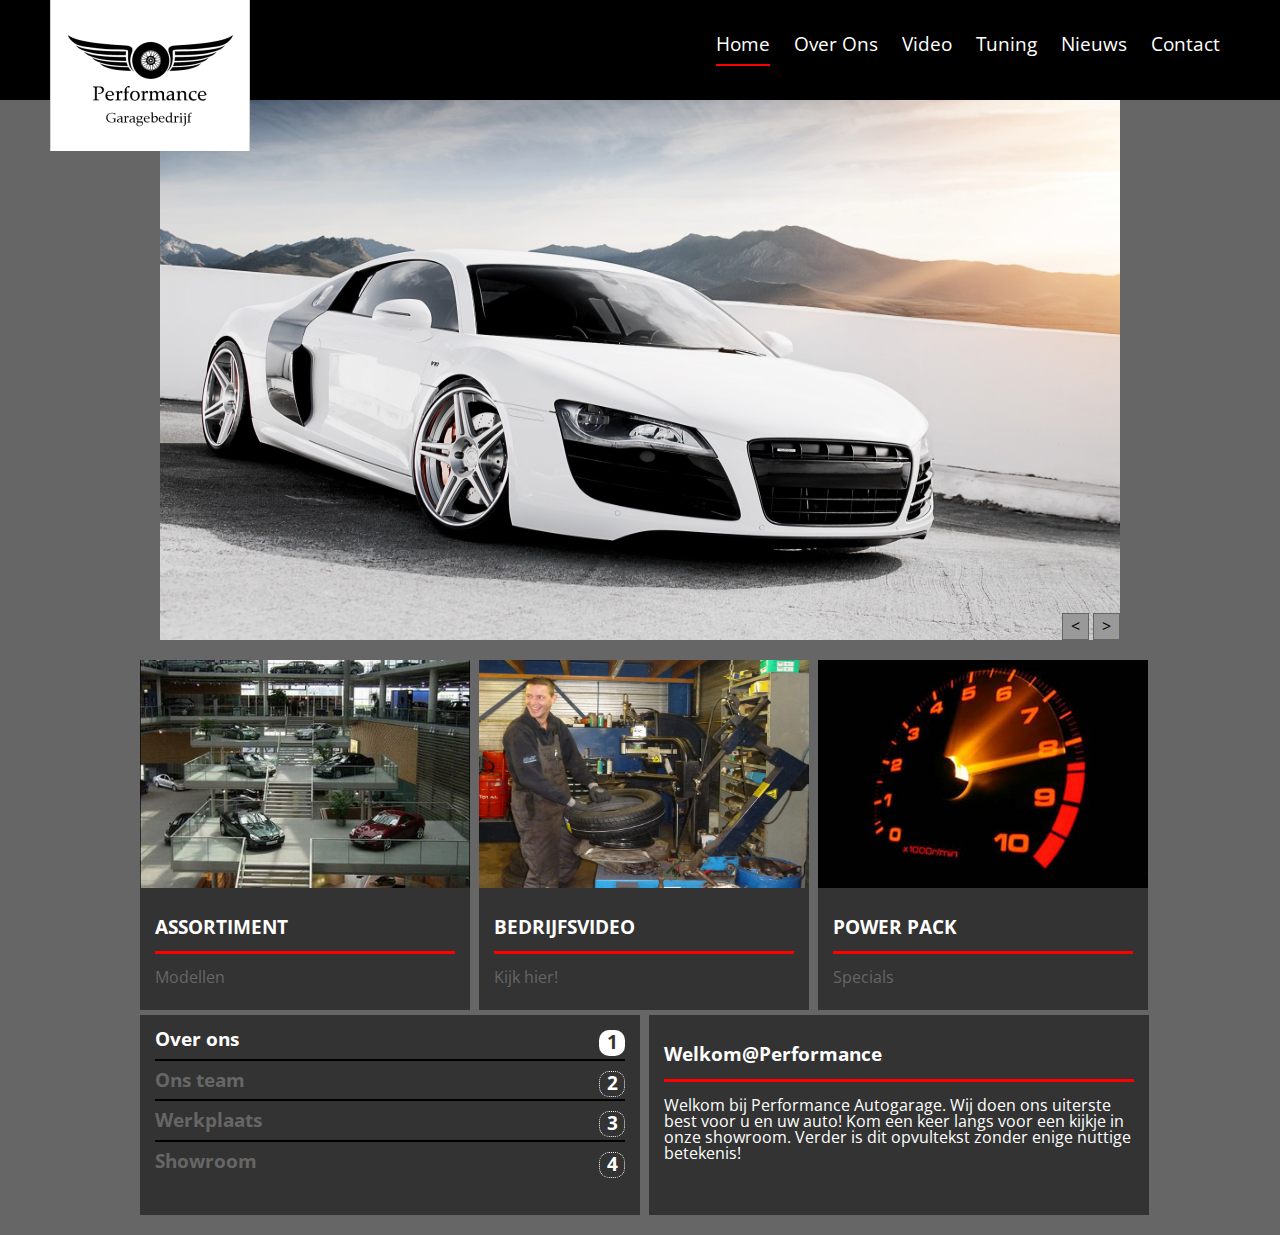
<file: performance/index.html>
<html>
	<head>
		<title>Performance Garagebedrijf</title>
		<link href="http://fonts.googleapis.com/css?family=Open+Sans:400italic,700italic,400,700" rel="stylesheet" type="text/css">
		<link href="css/stylesheet.css" type="text/css" rel="stylesheet" />
	</head>
	<body>
		<div id="top">
			<a href="index.html" target="_self"><img src="img/logo.png" alt="Performance" title="Logo Performance" /></a>
			<div id="nav">
				<ul>
					<li class="active"><a href="index.html">Home</a></li>
					<li><a href="#" target="_self">Over Ons</a></li>
					<li><a href="#" target="_self">Video</a></li>
					<li><a href="#" target="_self">Tuning</a></li>
					<li><a href="#" target="_self">Nieuws</a></li>
					<li><a href="contact.html" target="_self">Contact</a></li>
				</ul>
			</div>
		</div>
		<div id="slideshow">
			<img src="img/slide1.jpg" alt="Audi R8" title="Audi R8" />
			<div id="controls">
				<span class="control">&lt;</span>
				<span class="control">&gt;</span>
			</div>
		</div>
		<div id="main">
			<div class="blocks">
				<div class="block">
					<img src="img/assortiment.jpg" width="100%" height="65%" alt="Ons Assortiment" title="Ons Assortiment" />
					<div class="block-inner">
						<h3>ASSORTIMENT</h3>
						<a href="#" target="_self">Modellen</a>
					</div>
				</div>
				<div class="block">
					<img src="img/bedrijfsvideo.jpg" width="100%" height="65%" alt="Bedrijfsvideo" title="Bedrijfsvideo" />
					<div class="block-inner">
						<h3>BEDRIJFSVIDEO</h3>
						<a href="#" target="_self">Kijk hier!</a>
					</div>
				</div>
				<div class="block">
					<img src="img/powerpack.jpg" width="100%" height="65%" alt="Power Pack" title="Power Pack" />
					<div class="block-inner">
						<h3>POWER PACK</h3>
						<a href="#" target="_self">Specials</a>
					</div>
				</div>
			</div>
			<div class="blocks">
				<div class="block big-block">
					<div class="block-inner">
						<ul class="quickmenu">
							<li class="active">Over ons<span>1</span></li>
							<li>Ons team<span>2</span></li>
							<li>Werkplaats<span>3</span></li>
							<li>Showroom<span>4</span></li>
						</ul>
					</div>
				</div>
				<div class="block big-block">
					<div class="block-inner quickmenu-target">
						<h3>Welkom@Performance</h3>
						<p>Welkom bij Performance Autogarage. Wij doen ons uiterste best voor u en uw auto! Kom een keer langs voor een kijkje in onze showroom.
						Verder is dit opvultekst zonder enige nuttige betekenis!</p>
					</div>
				</div>
			</div>
		</div>
		<script type="text/javascript" src="js/jquery-2.1.0.min.js"></script>
		<script type="text/javascript" src="js/quickmenu.js"></script>
	</body>
</html>
</file>
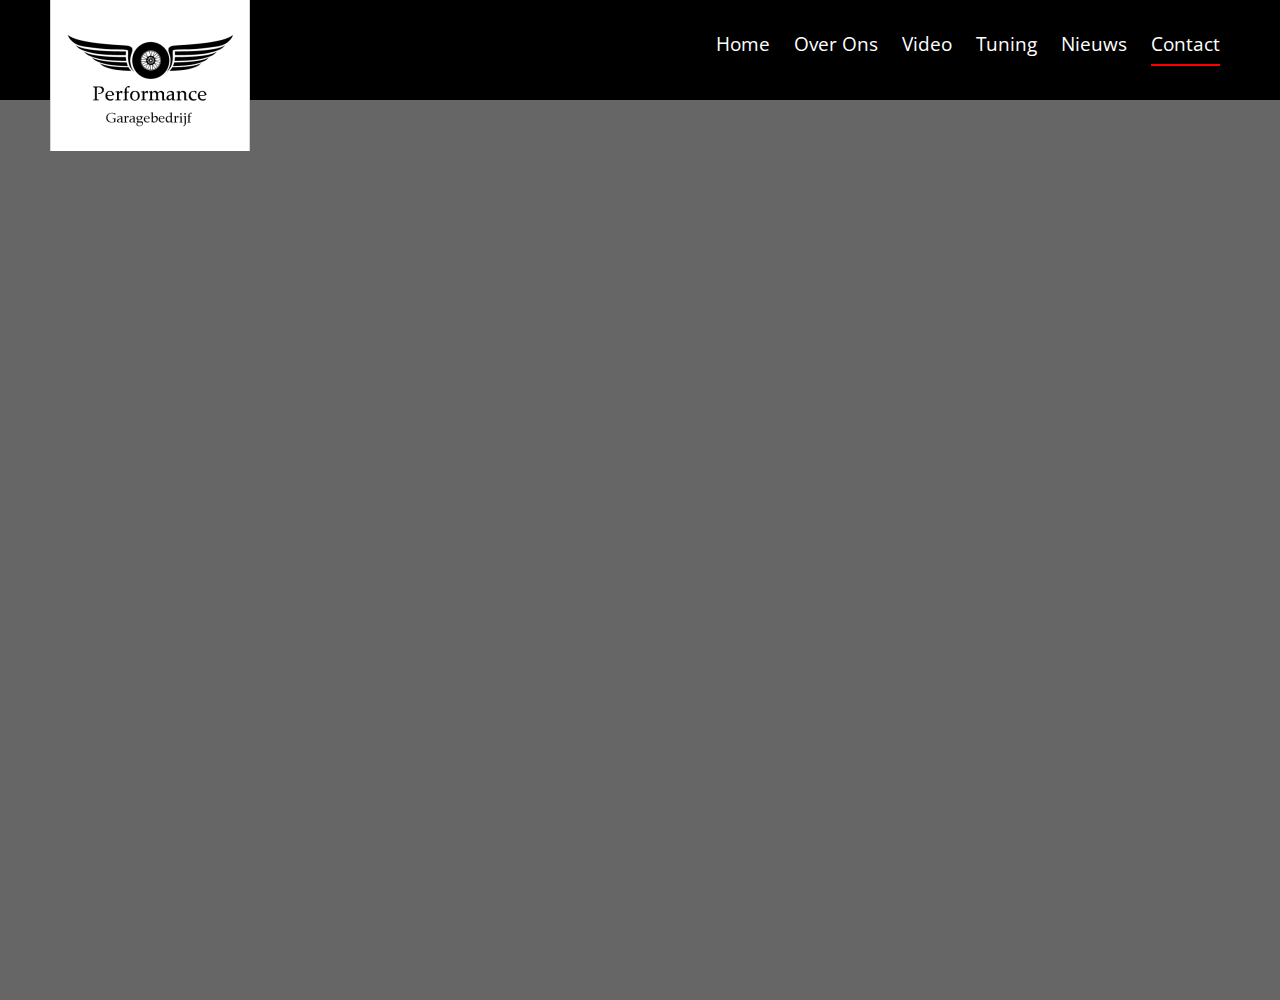
<file: performance/contact.html>
<html>
	<head>
		<title>Performance Garagebedrijf</title>
		<link href="http://fonts.googleapis.com/css?family=Open+Sans:400italic,700italic,400,700" rel="stylesheet" type="text/css">
		<link href="css/stylesheet.css" type="text/css" rel="stylesheet" />
	</head>
	<body>
		<div id="top">
			<a href="index.html" target="_self"><img src="img/logo.png" alt="Performance" title="Logo Performance" /></a>
			<div id="nav">
				<ul>
					<li><a href="index.html">Home</a></li>
					<li><a href="#" target="_self">Over Ons</a></li>
					<li><a href="#" target="_self">Video</a></li>
					<li><a href="#" target="_self">Tuning</a></li>
					<li><a href="#" target="_self">Nieuws</a></li>
					<li class="active"><a href="contact.html" target="_self">Contact</a></li>
				</ul>
			</div>
		</div>
		<iframe src="https://www.google.com/maps/embed?pb=!1m14!1m8!1m3!1d5928.189030054125!2d4.3939962336774006!3d51.818362388568005!3m2!1i1024!2i768!4f13.1!3m3!1m2!1s0x47c4364de11fb551%3A0x32817e77389fd1c2!2sRandweg+2!5e1!3m2!1snl!2snl!4v1394613879054" width="100%" height="100%" frameborder="0" style="border:0"></iframe>		</div>
	</body>
</html>
</file>
<file: performance/css/stylesheet.css>
/* Eric Meyer's Reset CSS v2.0 - http://cssreset.com */
html,body,div,span,applet,object,iframe,h1,h2,h3,h4,h5,h6,p,blockquote,pre,a,abbr,acronym,address,big,cite,code,del,dfn,em,img,ins,kbd,q,s,samp,small,strike,strong,sub,sup,tt,var,b,u,i,center,dl,dt,dd,ol,ul,li,fieldset,form,label,legend,table,caption,tbody,tfoot,thead,tr,th,td,article,aside,canvas,details,embed,figure,figcaption,footer,header,hgroup,menu,nav,output,ruby,section,summary,time,mark,audio,video{border:0;font-size:100%;font:inherit;vertical-align:baseline;margin:0;padding:0}article,aside,details,figcaption,figure,footer,header,hgroup,menu,nav,section{display:block}body{line-height:1}ol,ul{list-style:none}blockquote,q{quotes:none}blockquote:before,blockquote:after,q:before,q:after{content:none}table{border-collapse:collapse;border-spacing:0}

body {
	background: #666666;
	font-family: "Open Sans", sans-serif;
}

a, a.visited, a.active {
	color: #FFFFFF;
	text-decoration: none;
}

#top {
	background: #000000;
	padding: 0px 50px 0px 50px;
	height: 100px;
}

#top img {
	position: relative;
	z-index: 1;
}

#nav {
	float: right;
	padding: 35px 0px 0px 0px;
}

#nav ul {
	white-space: nowrap;
}

#nav ul li {
	display: inline-block;
	color: #FFFFFF;
	font-size: 14pt;
	padding: 0px 0px 10px 0px;
	margin: 0px 10px 0px 10px;
}

#nav ul li:hover {
	border-bottom: 2px solid #FF0000;
	transition: all 0.2s;
}

#nav ul li.active {
	border-bottom: 2px solid #FF0000;
}

#slideshow {
	width: 960px;
	height: 540px;
	margin: auto;
	position: relative;
}

#slideshow img {
	width: 960px;
	height: 540px;
	margin: auto;
}

#controls {
	position: absolute;
	bottom: 0;
	right: 0;
}

.control {
	display: inline-block;
	text-align: center;
	width: 25px;
	height: 25px;
	line-height: 25px;
	vertical-align: middle;
	background: #999999;
	border: 1px solid #666666;
	cursor: pointer;
}

#main {
	width: 1000px;
	margin: auto;
	padding: 15px;
}

.blocks {
	white-space: nowrap;
	margin: 5px 0px;
	color: #FFFFFF;
}

.block {
	background: #333333;
	display: inline-block;
	margin: 0px 0px 0px 5px;
	width: 33%;
	height: 350px;
	vertical-align: top;
}

.block:first-child {
	margin: 0px;
}

.big-block {
	width: 50%;
	height: 200px;
	white-space: normal;
}

.big-block ul li {
	margin: 0px 0px 10px 0px;
	padding: 0px 0px 10px 0px;
	font-weight: bold;
	font-size: 14pt;
	color: #666666;
	border-bottom: 2px solid #000000;
}

.big-block ul li:last-child {
	border-bottom: none;
}

.big-block ul li span {
	float: right;
	width: 20px;
	text-align: center;
	height: 20px;
	background: #333333;
	color: #FFFFFF;
	padding: 2px;
	border: 1px dotted #FFFFFF;
	border-radius: 10px;
}

.big-block ul li.active > span {
	background: #FFFFFF;
	color: #333333;
}

.big-block ul li.active {
	color: #FFFFFF;
}

.block h3 {
	font-weight: bold;
	font-size: 14pt;
	color: #FFFFFF;
	padding: 15px 0px 15px 0px;
	margin: 0px 0px 15px 0px;
	border-bottom: 3px solid #FF0000;
}

.block img {
	cursor: pointer;
}

.block a {
	color: #666666;
}

.block-inner {
	padding: 15px;
}
</file>
